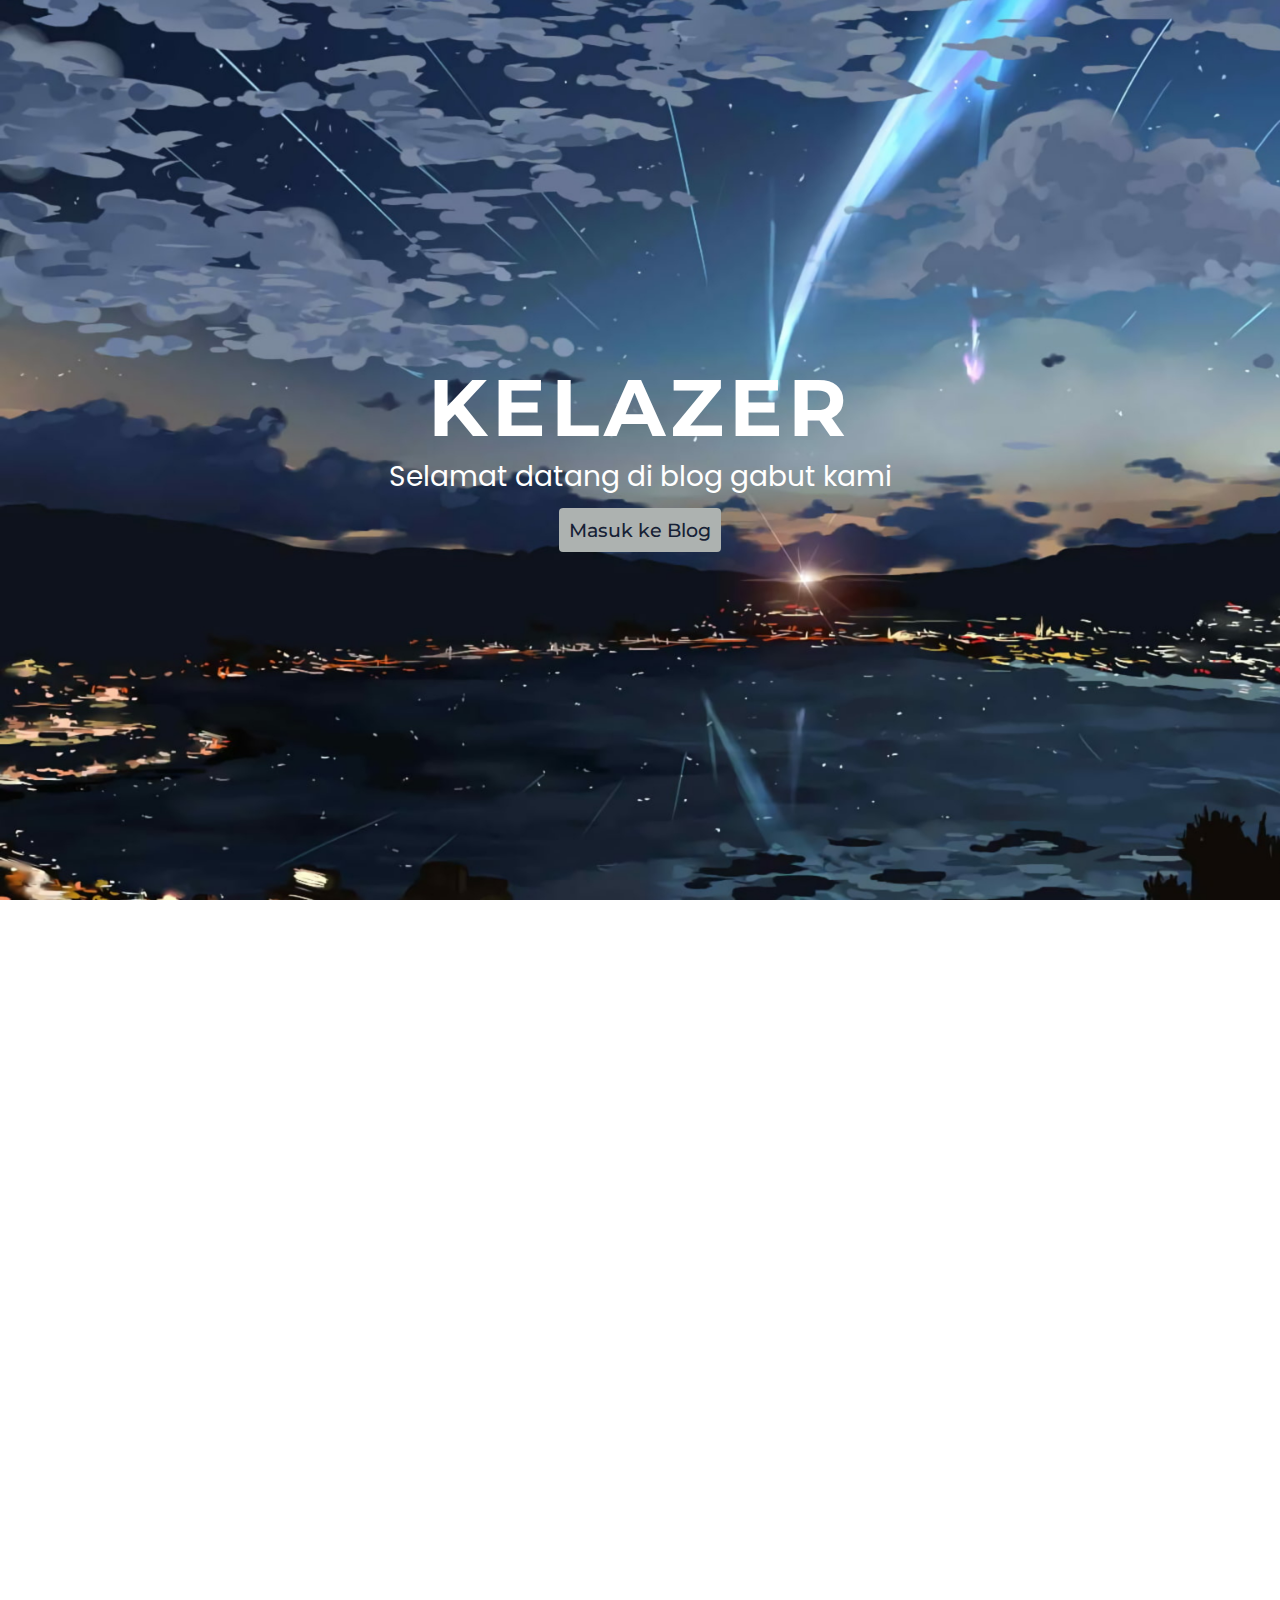
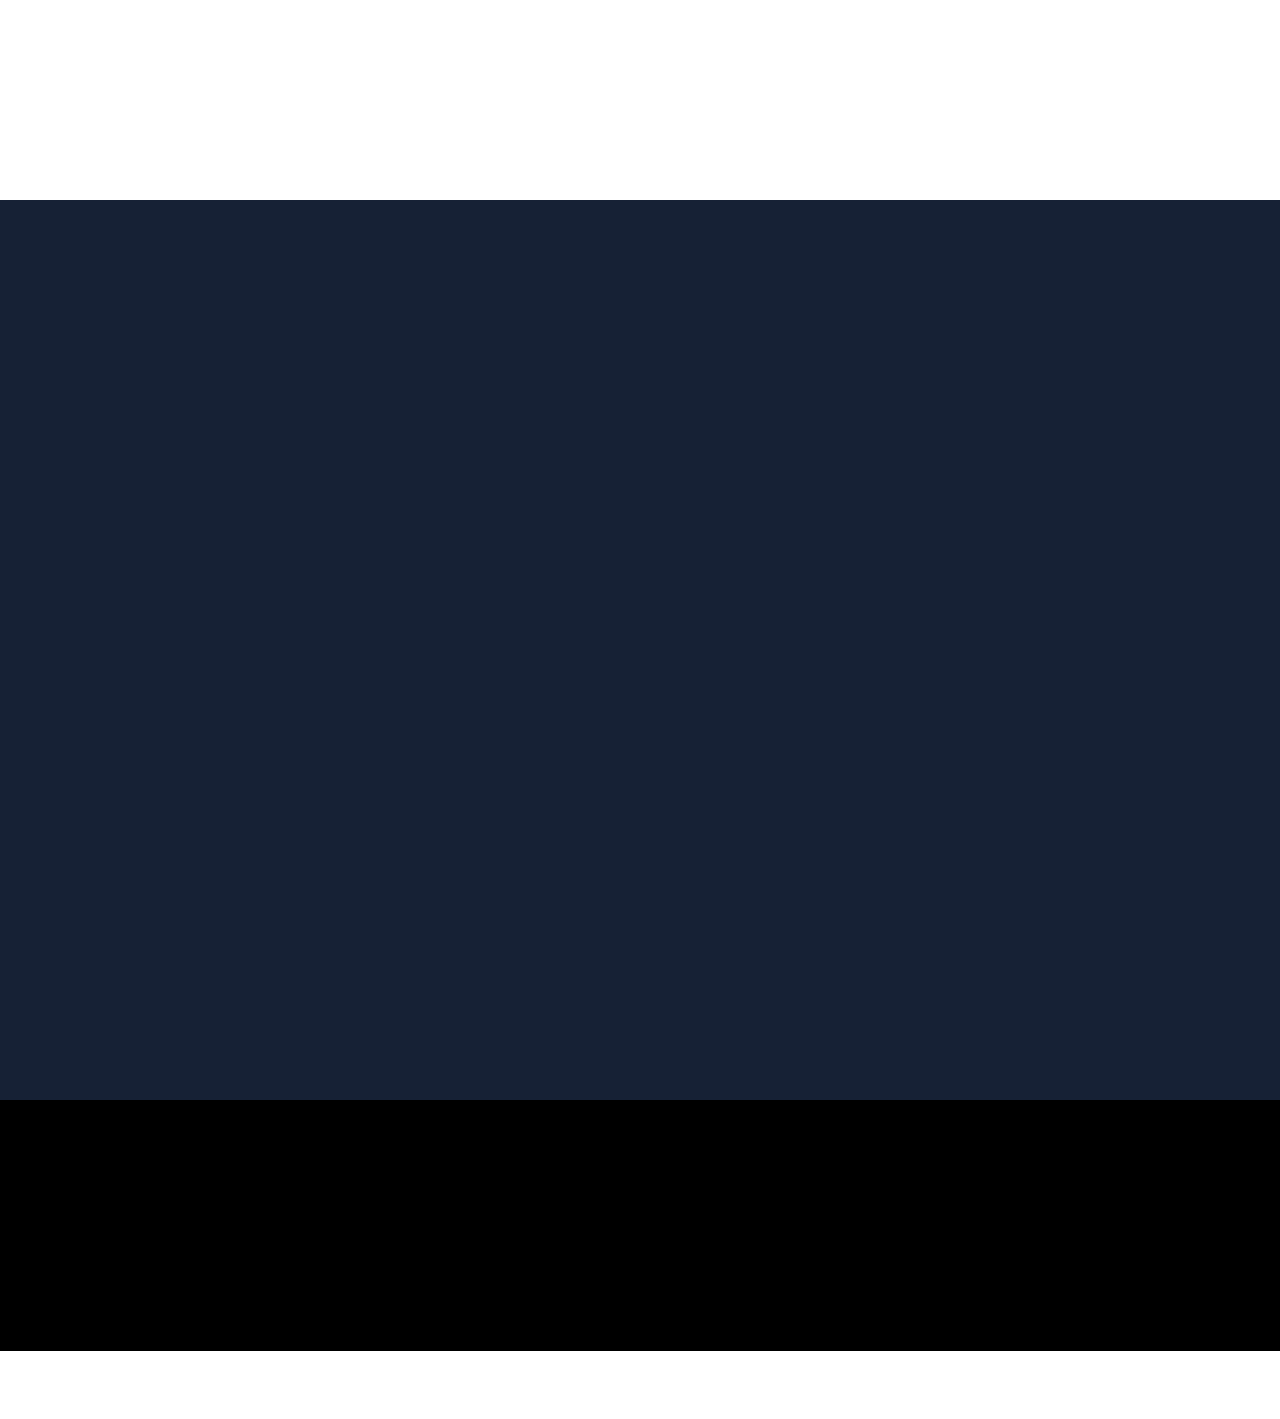
<file: index.html>
<!DOCTYPE html>
<html lang="en">

<head>
    <meta charset="UTF-8">
    <meta http-equiv="X-UA-Compatible" content="IE=edge">
    <meta name="viewport" content="width=device-width, initial-scale=1.0">
    <link rel="stylesheet" href="css/style.css">
    <link href="https://fonts.googleapis.com/css2?family=Montserrat:wght@100;;300;;500;600;;800;&display=swap"
        rel="stylesheet">
    <link href="https://cdnjs.cloudflare.com/ajax/libs/font-awesome/6.2.0/css/all.min.css" rel="stylesheet">
    <link href="https://fonts.googleapis.com/css2?family=Poppins:wght@200;500&display=swap" rel="stylesheet">
    <link rel="stylesheet" href="https://unpkg.com/aos@next/dist/aos.css" />
    <title>Beranda | KELAZER</title>
    <link rel="stylesheet" href="css/style.css">
</head>

<body>
    <div class="opening">
        <h1>KELAZER</h1>
        <p>Selamat datang di blog gabut kami</p>
        <button class="masuk"><a href="pages/blog.html">Masuk ke Blog</a></button>
    </div>
    <div class="profile-1">
        <div class="img-profile" data-aos="fade-right" data-aos-offset="350" data-aos-duration="1500"
            data-aos-once="true">
            <img src="img/Anggi.JPG" alt="">
        </div>
        <div class="text-profile" data-aos="fade-left" data-aos-offset="350" data-aos-duration="1500"
            data-aos-once="true">
            <h1>Gede Anggi Widiantara</h1>
            <p>Saya Mahasiswa dari Universitas Pendidikan Ganesha mengambil jurusan Sistem Informasi dan sekarang sudah
                semester 5. dan sekarang sedang sibuk mencari kesibukan yang tidak menyibukan. bisa ngoding HTML, CSS,
                Javascript dikit dan bisa buat Design UI.</p>
            <p>"Ngoding itu pakek niat, kalo pakek ROG malah main Valo"</p>
        </div>
    </div>
    <div class="profile-2">
        <div class="img-profile" data-aos="fade-left" data-aos-offset="350" data-aos-duration="1500"
            data-aos-once="true">
            <img src="img/hokky.jpeg" alt="">
        </div>
        <div class="text-profile" data-aos="fade-right" data-aos-offset="350" data-aos-duration="1500"
            data-aos-once="true">
            <h1>Komang Hokky Aryasta</h1>
            <p>Saya adalah mahasiswa KuTu (Kuliah Turu) dari Universitas Pendidikan Ganesha semester 5. Skill yang saya
                miliki adalah bermain Genshin Impact 24 jam.</p>
            <p>"Kalo yang lain bisa, kenapa harus saya"</p>
        </div>

    </div>
    <footer>
        <div class="kategori footer" data-aos="fade-up" data-aos-once="true" data-aos-duration="1000">
            <h1 class="title">Kategori</h1>
            <ul>
                <li><a href="">Gaming</a></li>
                <li><a href="">Coding</a></li>
                <li><a href="">Musik</a></li>
                <li><a href="">Anime</a></li>
            </ul>
        </div>
        <div class="about footer" data-aos="fade-up" data-aos-once="true" data-aos-duration="1000">
            <h1 class="title">About Blog</h1>
            <p>Lorem ipsum dolor sit amet consectetur adipisicing elit. Sed assumenda eum, quo velit repellendus est
                voluptates quia natus fuga illum?</p>
        </div>

        <div class="social footer" data-aos="fade-up" data-aos-once="true" data-aos-duration="1000">
            <h1 class="title">Social</h1>
            <div class="anggi">
                <h2>Anggi Widiantara</h2>
                <div class="icon">
                    <a href=""><i class="fa-brands fa-instagram"></i></a>
                    <a href=""><i class="fa-brands fa-twitter"></i></a>
                    <a href=""><i class="fa-brands fa-github"></i></a>
                    <a href=""><i class="fa-brands fa-linkedin"></i></a>
                </div>
            </div>
            <div class="hokyy">
                <h2>Hokky Aryasta</h2>
                <div class="icon">
                    <a href=""><i class="fa-brands fa-instagram"></i></a>
                    <a href=""><i class="fa-brands fa-twitter"></i></a>
                    <a href=""><i class="fa-brands fa-github"></i></a>
                    <a href=""><i class="fa-brands fa-linkedin"></i></a>

                </div>
            </div>

        </div>
    </footer>
    <script src="https://unpkg.com/aos@next/dist/aos.js"></script>
    <script>
        AOS.init();
    </script>
</body>

</html>
</file>
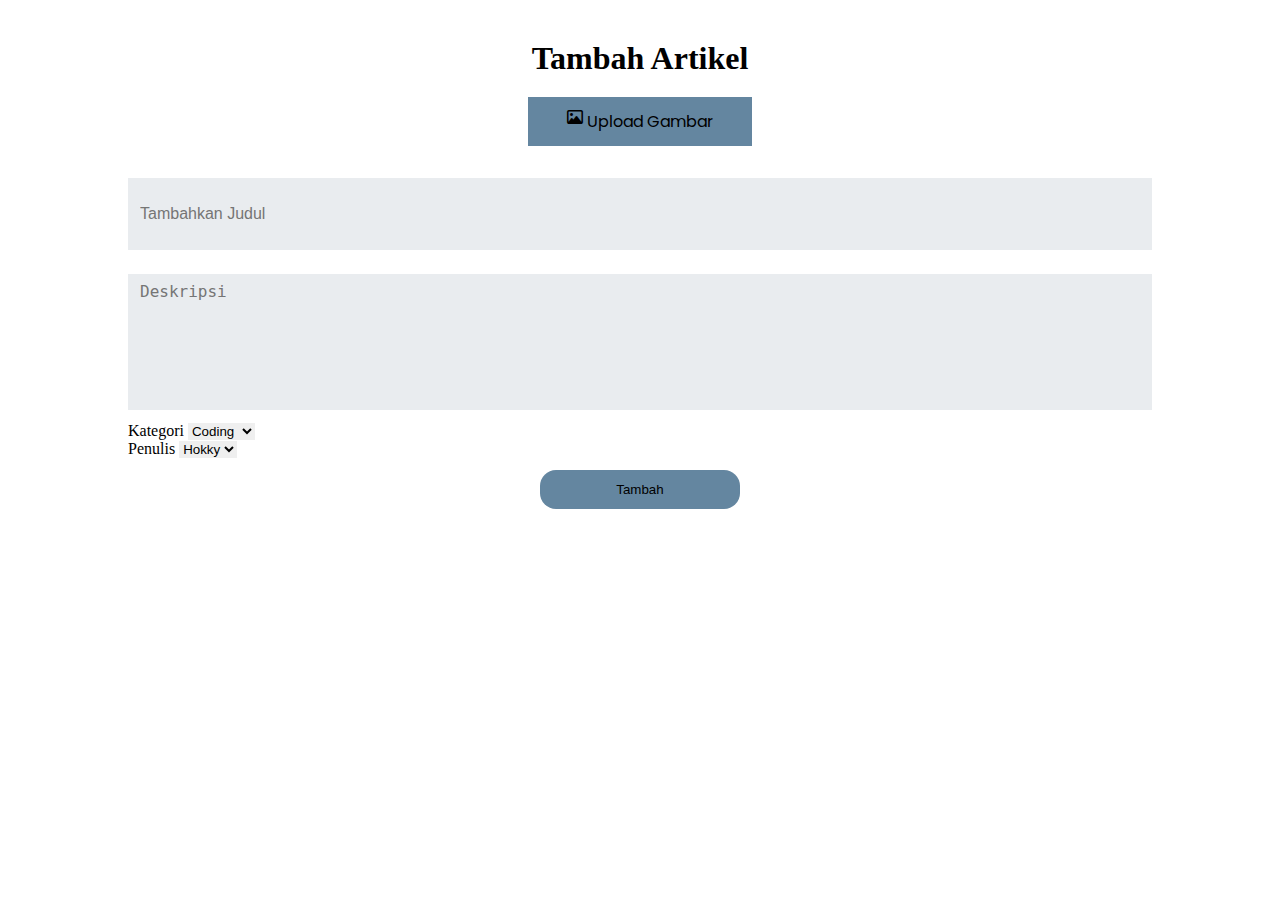
<file: pages/addBlog.html>
<!DOCTYPE html>
<html lang="en">

<head>
    <meta charset="UTF-8">
    <meta http-equiv="X-UA-Compatible" content="IE=edge">
    <meta name="viewport" content="width=device-width, initial-scale=1.0">
    <link rel="stylesheet" href="../css/addBlog.css">
    <link href="https://cdnjs.cloudflare.com/ajax/libs/font-awesome/6.2.0/css/all.min.css" rel="stylesheet">
    <link href="https://fonts.googleapis.com/css2?family=Poppins:wght@200;500&display=swap" rel="stylesheet">
    <title>Admin | KELAZER</title>
    <link href="https://cdn.jsdelivr.net/npm/bootstrap@5.2.1/dist/css/bootstrap.min.css" rel="stylesheet"
        integrity="sha384-iYQeCzEYFbKjA/T2uDLTpkwGzCiq6soy8tYaI1GyVh/UjpbCx/TYkiZhlZB6+fzT" crossorigin="anonymous">
</head>

<body>
    <main>
        <div class="tambah">
            <h1>Tambah Artikel</h1>

            <div id="alertInfo"></div>

            <form method="POST">
                <!-- Gambar -->
                <input type="file" class="inpt-img" id="img">
                <label class="uploadImg" for="img">
                    <i class="fa-regular fa-image"></i>
                    Upload Gambar</label>

                <input style="display: none;" type="text" name="gambar" value="https://picsum.photos/200/300">

                <!-- Tanggal (display: none) -->
                <input style="display: none;" id="tanggal" type="date" name="tanggal">

                <!-- Judul -->
                <input name="judul" type="text" class="form-text" placeholder="Tambahkan Judul" required>

                <!-- Konten -->
                <textarea name="konten" class="form-area" placeholder="Deskripsi" required></textarea>

                <!-- Kategori -->
                <div class="input-group mb-3 mt-2">
                    <label class="input-group-text" for="kategori">Kategori</label>
                    <select name="kategori" class="form-select" id="kategori">
                        <option value="Coding">Coding</option>
                        <option value="Gaming">Gaming</option>
                        <option value="Musik">Musik</option>
                        <option value="Anime">Anime</option>
                    </select>
                </div>

                <!-- Penulis -->
                <div class="input-group mt-2">
                    <label class="input-group-text" for="penulis">Penulis</label>
                    <select name="penulis" class="form-select" id="penulis">
                        <option value="Hokky">Hokky</option>
                        <option value="Anggi">Anggi</option>
                    </select>
                </div>

                <div class="btn">
                    <input type="submit" class="form-btn" value="Tambah">
                </div>
            </form>
        </div>
    </main>

    <script src="https://code.jquery.com/jquery-3.6.0.min.js"
        integrity="sha256-/xUj+3OJU5yExlq6GSYGSHk7tPXikynS7ogEvDej/m4=" crossorigin="anonymous"></script>
    <script src="../js/addBlog.js"></script>
    <script src="https://cdn.jsdelivr.net/npm/bootstrap@5.2.1/dist/js/bootstrap.bundle.min.js"
        integrity="sha384-u1OknCvxWvY5kfmNBILK2hRnQC3Pr17a+RTT6rIHI7NnikvbZlHgTPOOmMi466C8"
        crossorigin="anonymous"></script>
</body>

</html>
</file>
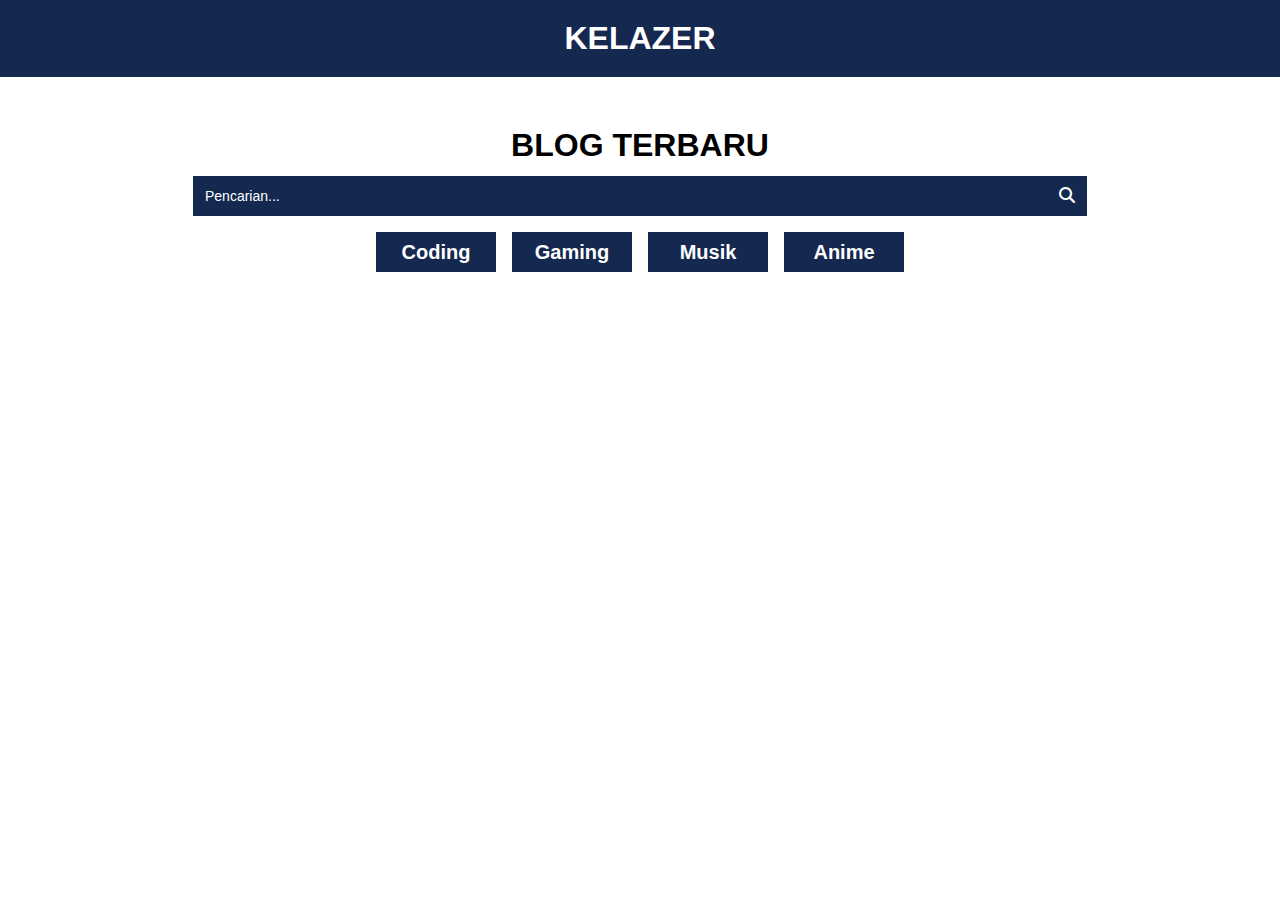
<file: pages/blog.html>
<!DOCTYPE html>
<html lang="en">

<head>
    <meta charset="UTF-8">
    <meta http-equiv="X-UA-Compatible" content="IE=edge">
    <meta name="viewport" content="width=device-width, initial-scale=1.0">
    <title>Blog | KELAZER</title>
    <link rel="stylesheet" href="../css/blog.css">
    <link rel="stylesheet" href="https://cdnjs.cloudflare.com/ajax/libs/font-awesome/6.2.0/css/all.min.css">
</head>

<body>
    <nav>
        <a href="../index.html">
            <h1>kelazer</h1>
        </a>
    </nav>
    <main>
        <h1>Blog terbaru</h1>
        <div class="search-input">
            <input type="text" placeholder="Pencarian...">
            <button type="submit" class="btn-search"><i class="fa-solid fa-magnifying-glass"></i></button>
        </div>
        <div class="categories">
            <a class="category">Coding</a>
            <a class="category">Gaming</a>
            <a class="category">Musik</a>
            <a class="category">Anime</a>
        </div>

        <div id="blogsContainer" class="blogs"></div>

        <script src="https://code.jquery.com/jquery-3.6.0.min.js"
            integrity="sha256-/xUj+3OJU5yExlq6GSYGSHk7tPXikynS7ogEvDej/m4=" crossorigin="anonymous"></script>
        <script src="https://cdn.jsdelivr.net/npm/bootstrap@5.0.2/dist/js/bootstrap.bundle.min.js"
            integrity="sha384-MrcW6ZMFYlzcLA8Nl+NtUVF0sA7MsXsP1UyJoMp4YLEuNSfAP+JcXn/tWtIaxVXM"
            crossorigin="anonymous"></script>
        <script src="../js/script.js"></script>
    </main>
</body>

</html>
</file>
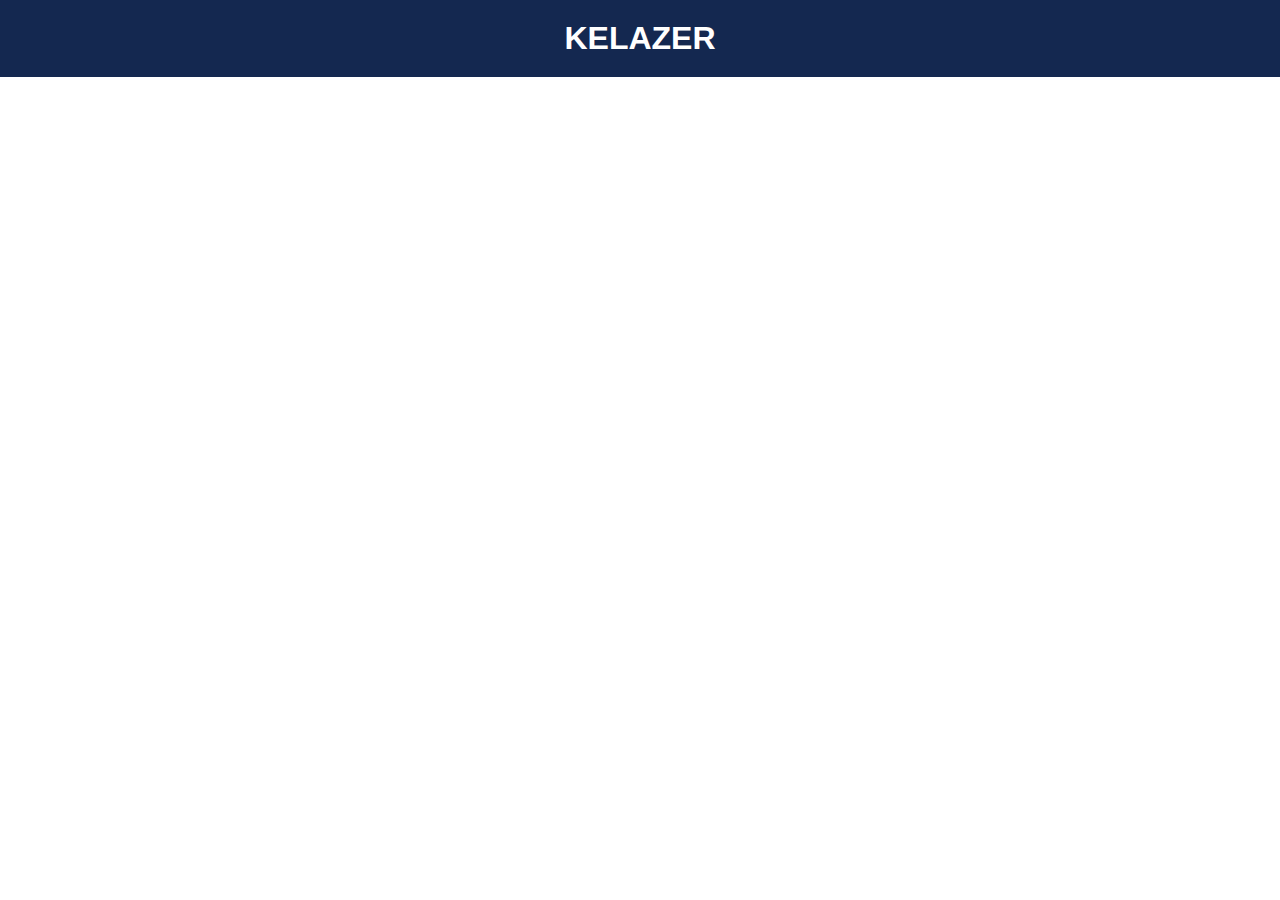
<file: pages/content.html>
<!DOCTYPE html>
<html lang="en">

<head>
    <meta charset="UTF-8">
    <meta http-equiv="X-UA-Compatible" content="IE=edge">
    <meta name="viewport" content="width=device-width, initial-scale=1.0">
    <title>Content | KELAZER</title>
    <link rel="stylesheet" href="../css/blog.css">
    <link rel="stylesheet" href="../css/content.css">
</head>

<body>
    <nav>
        <a href="blog.html">
            <h1>kelazer</h1>
        </a>
    </nav>

    <div id="contentContainer"></div>

    <script src="https://code.jquery.com/jquery-3.6.0.min.js"
        integrity="sha256-/xUj+3OJU5yExlq6GSYGSHk7tPXikynS7ogEvDej/m4=" crossorigin="anonymous"></script>
    <script src="https://cdn.jsdelivr.net/npm/bootstrap@5.0.2/dist/js/bootstrap.bundle.min.js"
        integrity="sha384-MrcW6ZMFYlzcLA8Nl+NtUVF0sA7MsXsP1UyJoMp4YLEuNSfAP+JcXn/tWtIaxVXM"
        crossorigin="anonymous"></script>
    <script src="../js/detail.js"></script>
</body>

</html>
</file>
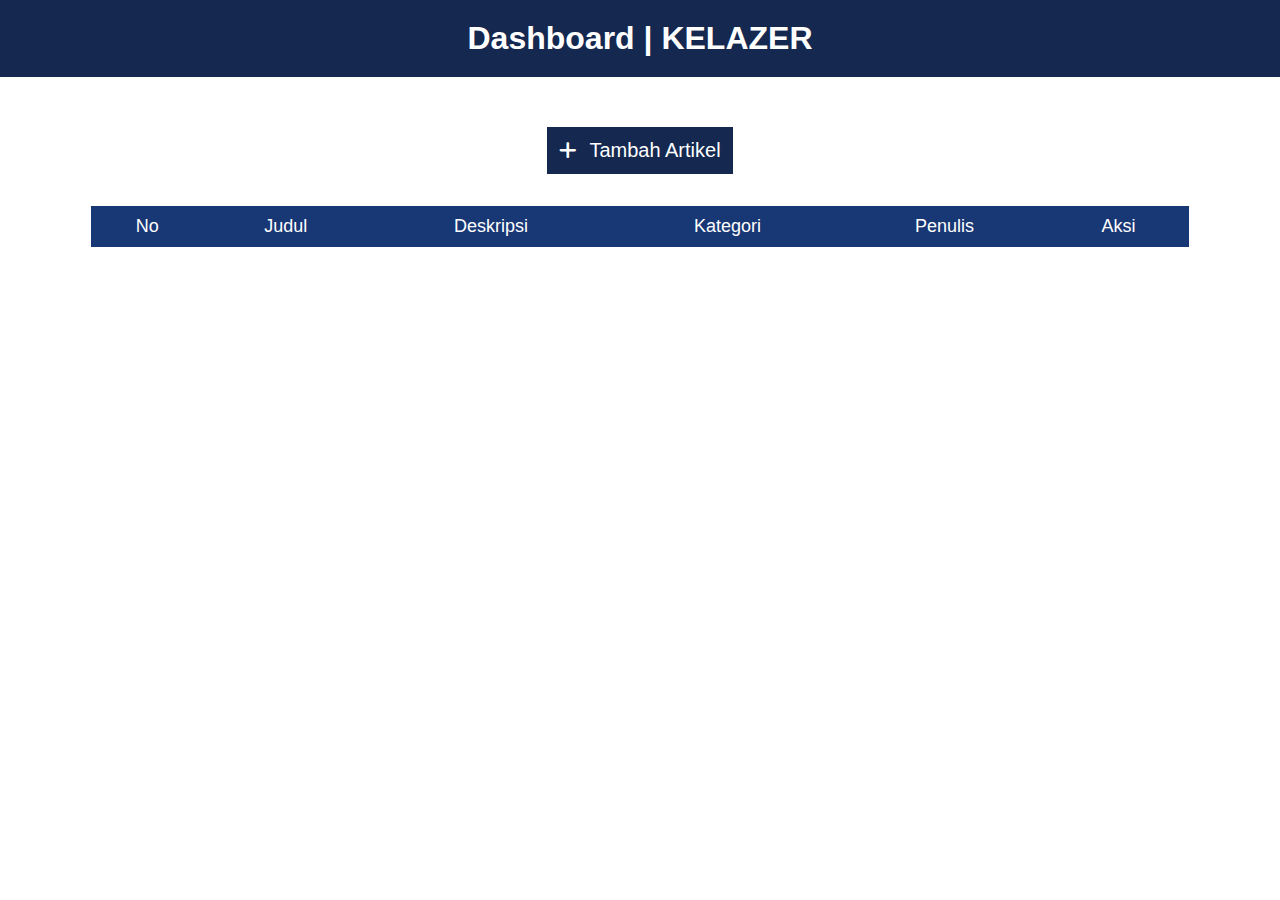
<file: pages/dashboard.html>
<!DOCTYPE html>
<html lang="en">

<head>
    <meta charset="UTF-8">
    <meta http-equiv="X-UA-Compatible" content="IE=edge">
    <meta name="viewport" content="width=device-width, initial-scale=1.0">
    <title>Dashboard | KELAZER</title>
    <link rel="stylesheet" href="../css/dashboard.css">
    <link rel="stylesheet" href="https://cdnjs.cloudflare.com/ajax/libs/font-awesome/6.2.0/css/all.min.css">
</head>

<body>
    <nav>
        <a href="../index.html">
            <h1>Dashboard | KELAZER</h1>
        </a>
    </nav>
    <main>
        <div class="btn-tambah">
            <a href="addBlog.html"><i class="fa-solid fa-plus"></i>Tambah Artikel</a>
        </div>
        <div class="container">
            <table>
                <tr>
                    <th>No</th>
                    <th>Judul</th>
                    <th>Deskripsi</th>
                    <th>Kategori</th>
                    <th>Penulis</th>
                    <th>Aksi</th>
                </tr>
                <tbody id="allBlogs"></tbody>
            </table>
        </div>
        <script src="https://code.jquery.com/jquery-3.6.0.min.js"
            integrity="sha256-/xUj+3OJU5yExlq6GSYGSHk7tPXikynS7ogEvDej/m4=" crossorigin="anonymous"></script>
        <script src="../js/dashboard.js"></script>
</body>

</html>
</file>
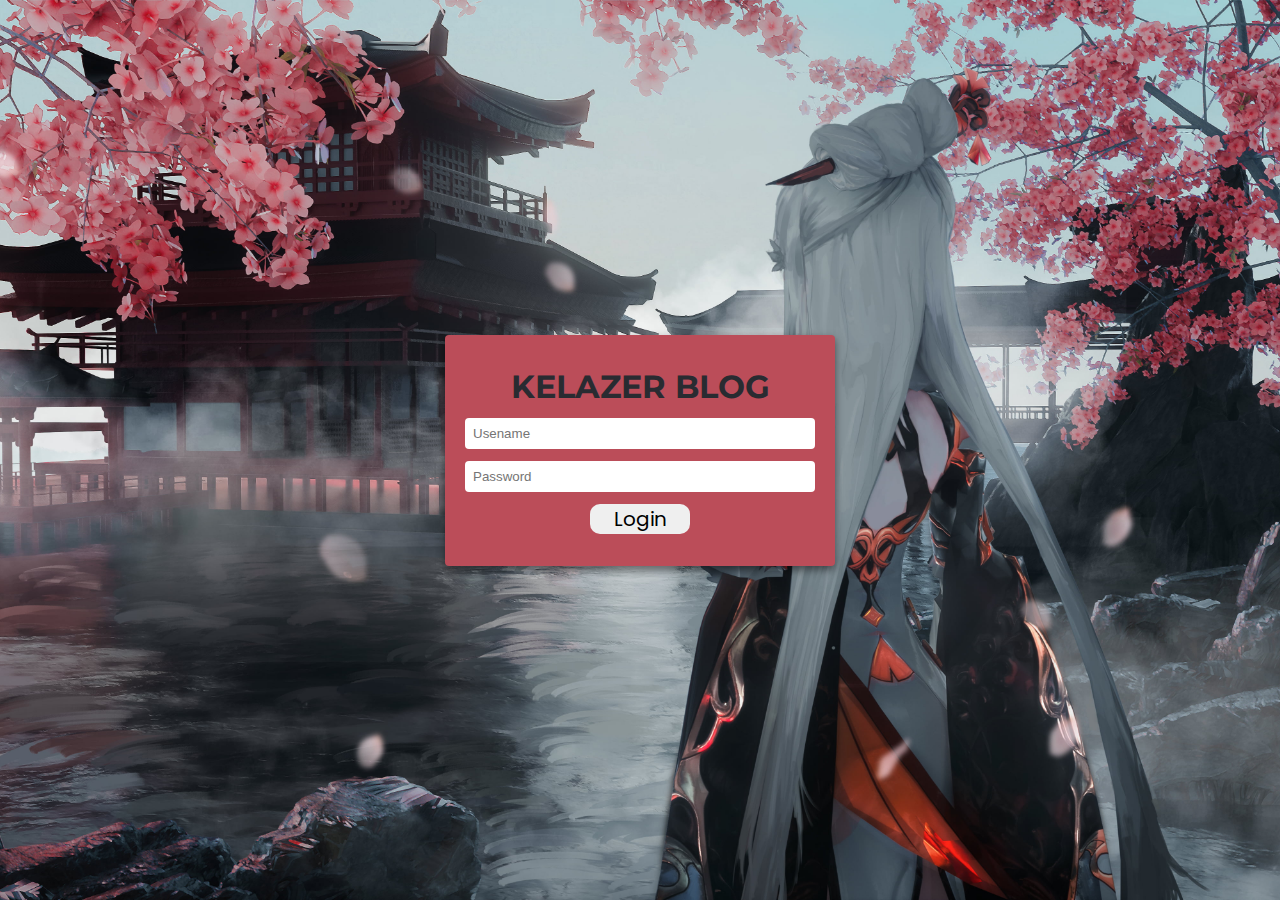
<file: pages/login.html>
<!DOCTYPE html>
<html lang="en">

<head>
    <meta charset="UTF-8">
    <meta http-equiv="X-UA-Compatible" content="IE=edge">
    <meta name="viewport" content="width=device-width, initial-scale=1.0">
    <link rel="stylesheet" href="../css/login.css">
    <link href="https://fonts.googleapis.com/css2?family=Montserrat:wght@100;;300;;500;600;;800;&display=swap"
        rel="stylesheet">
    <link href="https://fonts.googleapis.com/css2?family=Poppins:wght@200;500&display=swap" rel="stylesheet">
    <title>Login | KELAZER</title>
</head>

<body>
    <main>
        <div class="login">
            <h1>KELAZER BLOG</h1>
            <form class="form" method="post">
                <input type="text" class="form-text" id="usename" placeholder="Usename">
                <input type="password" id="password" class="form-text" placeholder="Password">
                <input type="submit" class="btn" value="Login">
            </form>
        </div>
    </main>
</body>

</html>
</file>
<file: css/style.css>
* {
    padding: 0;
    margin: 0;
    font-family: 'Montserrat', sans-serif;
    border: none;
    text-decoration: none;
    list-style: none;
}

html {
    font-size: 100%;
}

/* beranda */
.opening {
    background: url(../img/bg.jpg);
    background-repeat: no-repeat;
    background-size: cover;
    min-height: 100vh;
    display: flex;
    flex-direction: column;
    margin: auto;
    justify-content: center;
    align-items: center;
}

.opening h1 {
    font-size: 5rem;
    color: #fff;
    letter-spacing: 5px;

}

.opening p {
    font-family: 'Poppins', sans-serif;
    font-size: 28px;
    color: #fff;
    margin-bottom: 20px;
}

.masuk a {
    font-weight: 500;
    font-size: 1.2rem;
    padding: 10px;
    border-radius: 4px;
    background-color: #adb2b0;
    color: #162135;
}

.masuk a:hover {
    background-color: #162135;
    color: #7291bd;
    cursor: pointer;
    transition: all ease .3s;
}

.profile-1 {
    display: flex;
    justify-content: center;
    align-items: center;
    height: 100vh;
    gap: 72px;
}

.img-profile img {
    object-fit: cover;
    height: 400px;
    width: 300px;
}

.text-profile {
    width: 600px;
    height: 400px;
}

.text-profile h1 {
    font-family: 'Poppins', sans-serif;
    font-size: 2.1rem;
    margin-bottom: 20px;
}

.text-profile p {
    font-family: 'Poppins', sans-serif;
    font-weight: 100;
    font-size: 1.1rem;
    line-height: 36px;
    text-align: justify;
    margin-bottom: 12px;
}

.profile-2 {
    background-color: #162135;
    color: #fff;
    display: flex;
    justify-content: center;
    align-items: center;
    flex-direction: row-reverse;
    height: 100vh;
    gap: 72px;
}

footer {
    background-color: #000;
    color: #fff;
    display: flex;
    flex-wrap: wrap;
    justify-content: space-around;
}

.footer {
    width: 300px;
    margin: 32px;
}

.title {
    text-align: center;
}

.about p {
    margin-top: 12px;
    text-align: justify;
    line-height: 24px;
}

.kategori ul {
    margin-top: 12px;
}

.kategori li {
    margin-bottom: 8px;
}

.kategori a {
    font-family: 'Poppins', sans-serif;
    font-weight: 400;
    color: #fff;
}

.kategori a:hover {
    color: #27496D;
}

.social h2 {
    text-align: center;
    font-family: 'Poppins', sans-serif;
    font-size: 1.2rem;
    font-weight: 500;
}

.social .icon {
    justify-content: center;
    font-size: 1.3rem;
    display: flex;
    gap: 20px;
    margin-bottom: 20px;

}

.social i {
    color: #fff;
}

.social i:hover {
    color: #142850;
}

@media screen and (max-width: 972px) {
    html {
        font-size: 90%;
    }

    .profile-1,
    .profile-2 {
        flex-direction: column;
        padding: 40px 20px;
        gap: 0;
    }

    .img-profile {
        display: flex;
        justify-content: center;
    }

    .img-profile img {
        object-fit: cover;
        object-position: center;
    }

    .text-profile {
        margin-top: 12px;
        width: 100%;
    }

    .text-profile h1 {
        text-align: center;
    }

    .footer {
        margin-bottom: 0;
    }
}

@media screen and (max-width: 768px) {
    html {
        font-size: 85%;
    }
}

@media screen and (max-width: 518px) {
    html {
        font-size: 65%;
    }

    .opening p {
        font-size: 18px;
    }

    .img-profile img {
        width: 200px;
        height: 280px;
    }
}

@media screen and (max-width: 470px) {
    html {
        font-size: 65%;
    }

    .opening p {
        font-size: 18px;
    }
}

@media screen and (max-width: 358px) {
    html {
        font-size: 50%;
    }

    .opening p {
        font-size: 16px;
    }
}
</file>
<file: css/addBlog.css>
* {
    padding: 0;
    margin: 0;
    border: none;
    text-decoration: none;
    list-style: none;
}

main {
    display: flex;
    justify-content: center;
    padding: 40px 0;
}

.tambah {
    width: 80%;
}

.tambah h1 {
    margin-bottom: 20px;
    text-align: center;
}

form {
    display: flex;
    flex-direction: column;
}

.inpt-img {
    display: none;
}

.uploadImg {
    display: flex;
    margin: auto;
    text-align: center;
    justify-content: center;
    width: 200px;
    font-size: 16px;
    padding: 12px;
    gap: 4px;
    margin-bottom: 20px;
    background-color: #6486a0;
    font-family: 'Poppins', sans-serif;
}

.uploadImg:hover {
    cursor: pointer;
    background-color: #6f91aa;
    transition: all ease .3s;
}

.form-text {
    background-color: #e9ecef;
    height: 32px;
    padding: 20px 12px;
    font-size: 16px;
    outline: none;
    margin: 12px 0;
}

.form-area {
    background-color: #e9ecef;
    resize: none;
    height: 120px;
    scrollbar-color: #2C3333;
    padding: 8px 12px;
    font-size: 16px;
    outline: none;
    margin: 12px 0;
}

.btn {
    display: flex;
    justify-content: center;
}

.form-btn {
    background-color: #6486a0;
    width: 200px;
    margin: 12px 0;
    padding: 12px 32px;
    border-radius: 16px;
    cursor: pointer;
    transition: .3s;
}

.form-btn:hover {
    background-color: #6f91aa;
}
</file>
<file: css/blog.css>
* {
    padding: 0;
    margin: 0;
    font-family: 'Montserrat', sans-serif;
    border: none;
    box-sizing: border-box;
    text-decoration: none;
}

nav {
    background-color: #142850;
    display: flex;
    justify-content: center;
}

nav a h1 {
    text-transform: uppercase;
    color: #FFFFFF;
    margin: 20px 40px;
    font-weight: 700;
}

.search-input {
    margin: 12px auto 0;
    display: flex;
    justify-content: center;
}

.search-input input {
    width: 70%;
    background-color: #142850;
    height: 40px;
    padding: 12px;
    color: #FFFFFF;
    font-weight: 200;
    font-size: 14px;
}

.search-input input::placeholder {
    color: white;
}

.search-input button {
    background-color: #142850;
    color: #FFFFFF;
    height: 40px;
    width: 40px;
    cursor: pointer;
    font-size: 16px;
}

main {
    margin: 50px 30px 30px;
}

main h1 {
    margin-top: 10px;
    text-transform: uppercase;
    text-align: center;
    font-weight: 800;
}

.categories {
    display: flex;
    justify-content: center;
    gap: 16px;
    flex-wrap: wrap;
    margin: 16px 0;
}

.category {
    display: flex;
    justify-content: center;
    align-items: center;
    width: 120px;
    height: 40px;
    background-color: #142850;
    color: #FFFFFF;
    font-size: 20px;
    font-weight: 700;
    text-decoration: none;
    transition: trasfrom 0.3 ease;
    cursor: pointer;
}

.category::after,
.category::before {
    content: "";
    position: absolute;
    opacity: 0.3;
    width: 100%;
    height: 100%;
    left: 0;
    bottom: 0;
    z-index: -1;
    transition: transform 0.3 ease;
}

.category:hover {
    transform: translate(-4px, -4px);
}

.category:hover::after {
    transform: translate(1px, 1px);
}

.category:hover::before {
    transform: translate(4px, 4px);
}


.blogs {
    margin-top: 32px;
    padding: 0 32px;
    display: flex;
    justify-content: space-evenly;
    flex-wrap: wrap;
}

.blog-item {
    width: 360px;
    margin-top: 32px;
    box-shadow: 0px 1px 5px rgba(0, 0, 0, .5);
}

.blog-item-picture img {
    object-fit: cover;
    object-position: center;
    width: 100%;
    height: 200px;
}

.blog-main {
    padding: 13px;
    margin: 0 5px;
}

.blog-title {
    font-family: 'Poppins', sans-serif;
    color: black;
    font-weight: 500;
    text-decoration: none;
    font-size: 20px;
    display: -webkit-box;
    -webkit-line-clamp: 2;
    -webkit-box-orient: vertical;
    overflow: hidden;
}

.blog-date {
    margin: 5px 0;
    color: rgb(75, 75, 75);
}

.blog-sinopsis {
    margin: 10px 0;
    text-align: justify;
    line-height: 24px;
    display: -webkit-box;
    -webkit-line-clamp: 4;
    -webkit-box-orient: vertical;
    overflow: hidden;
}

.blog-author {
    margin: 5px 0;
}


@media screen and (max-width: 843px) {
    .blog-item {
        width: 100vw;
    }
}
</file>
<file: css/content.css>
.head {
    display: flex;
    justify-content: center;
    padding: 30px 0;
}

.head img {
    display: block;
    margin: 0;
    border-radius: 10px;
    height: 400px;
    width: 700px;
}

.body-title {
    text-align: center;
    margin: 5px 0 30px;
}

.body-date {
    color: rgb(75, 75, 75);
    margin: 0 50px;
}

.body-content,
.body-author {
    margin: 0 40px;
    padding: 7px 10px;
    text-align: justify;
}

.body-author {
    font-weight: 600;
}
</file>
<file: css/dashboard.css>
* {
    padding: 0;
    margin: 0;
    font-family: 'Montserrat', sans-serif;
    box-sizing: border-box;
    text-decoration: none;
}

nav {
    background-color: #142850;
    display: flex;
    justify-content: center;
}

nav a h1 {
    color: #FFFFFF;
    margin: 20px 40px;
    font-weight: 700;
}


main {
    margin: 50px 30px 30px;
}

main h1 {
    margin-top: 10px;
    text-transform: uppercase;
    text-align: center;
    font-weight: 800;
}

.btn-tambah {
    display: flex;
    justify-content: center;
}

.btn-tambah a {
    padding: 12px;
    font-size: 20px;
    background-color: #142850;
    color: #FFFFFF;
}

.btn-tambah a i {
    margin-right: 12px;
}

.btn-tambah a:hover {
    background-color: #183775;
    transition: all ease .3s;
}

table {
    width: 90%;
    margin-top: 32px;
    border-collapse: collapse;
    border: 1px black;
}

th {
    color: white;
    background-color: #183775;
    font-size: 18px;
    font-weight: 400;
    padding: 10px;
}

tr td {
    padding: 12px 30px;
    text-align: justify;
}

tr:nth-child(even) {
    background-color: #6a8fda;
}

.no {
    width: 5%;
}

.judul {
    width: 20%;
    text-align: center;
}

.aksi a {
    margin: 0 10px;
}

.container {
    display: flex;
    justify-content: center;
    align-items: center;
    margin: auto;
}

@media screen and (max-width: 843px) {
    .blog-item {
        width: 100vw;
    }
}
</file>
<file: css/login.css>
* {
    padding: 0;
    margin: 0;
}

main {
    display: flex;
    justify-content: center;
    align-items: center;
    margin: auto;
    height: 100vh;
    background: url(../img/login.jpg) no-repeat fixed center;
    background-size: cover;
    object-fit: fill;
    object-position: center;
}

.login {
    width: 350px;
    background-color: #bb4d59;
    padding: 32px 20px;
    border-radius: 4px;
    box-shadow: 0 4px 8px rgba(0,0,0,.5);
}

.login h1 {
    text-align: center;
    font-family: 'Montserrat', sans-serif;
    color: #292b31;
    margin-bottom: 12px;
}

form {
    display: flex;
    flex-direction: column;
}

.form-text {
    padding: 8px;
    margin-bottom: 12px;
    border-radius: 4px;
    border: none;
}

.btn {
    display: flex;
    margin: auto;
    text-align: center;
    justify-content: center;
    width: 100px;
    font-size: 20px;
    font-family: 'Poppins', sans-serif;
    border: none;
    border-radius: 10px;
    cursor: pointer;
}

.btn:hover {
    background-color: #906e78;
    transition: all ease .2s;
}
</file>
